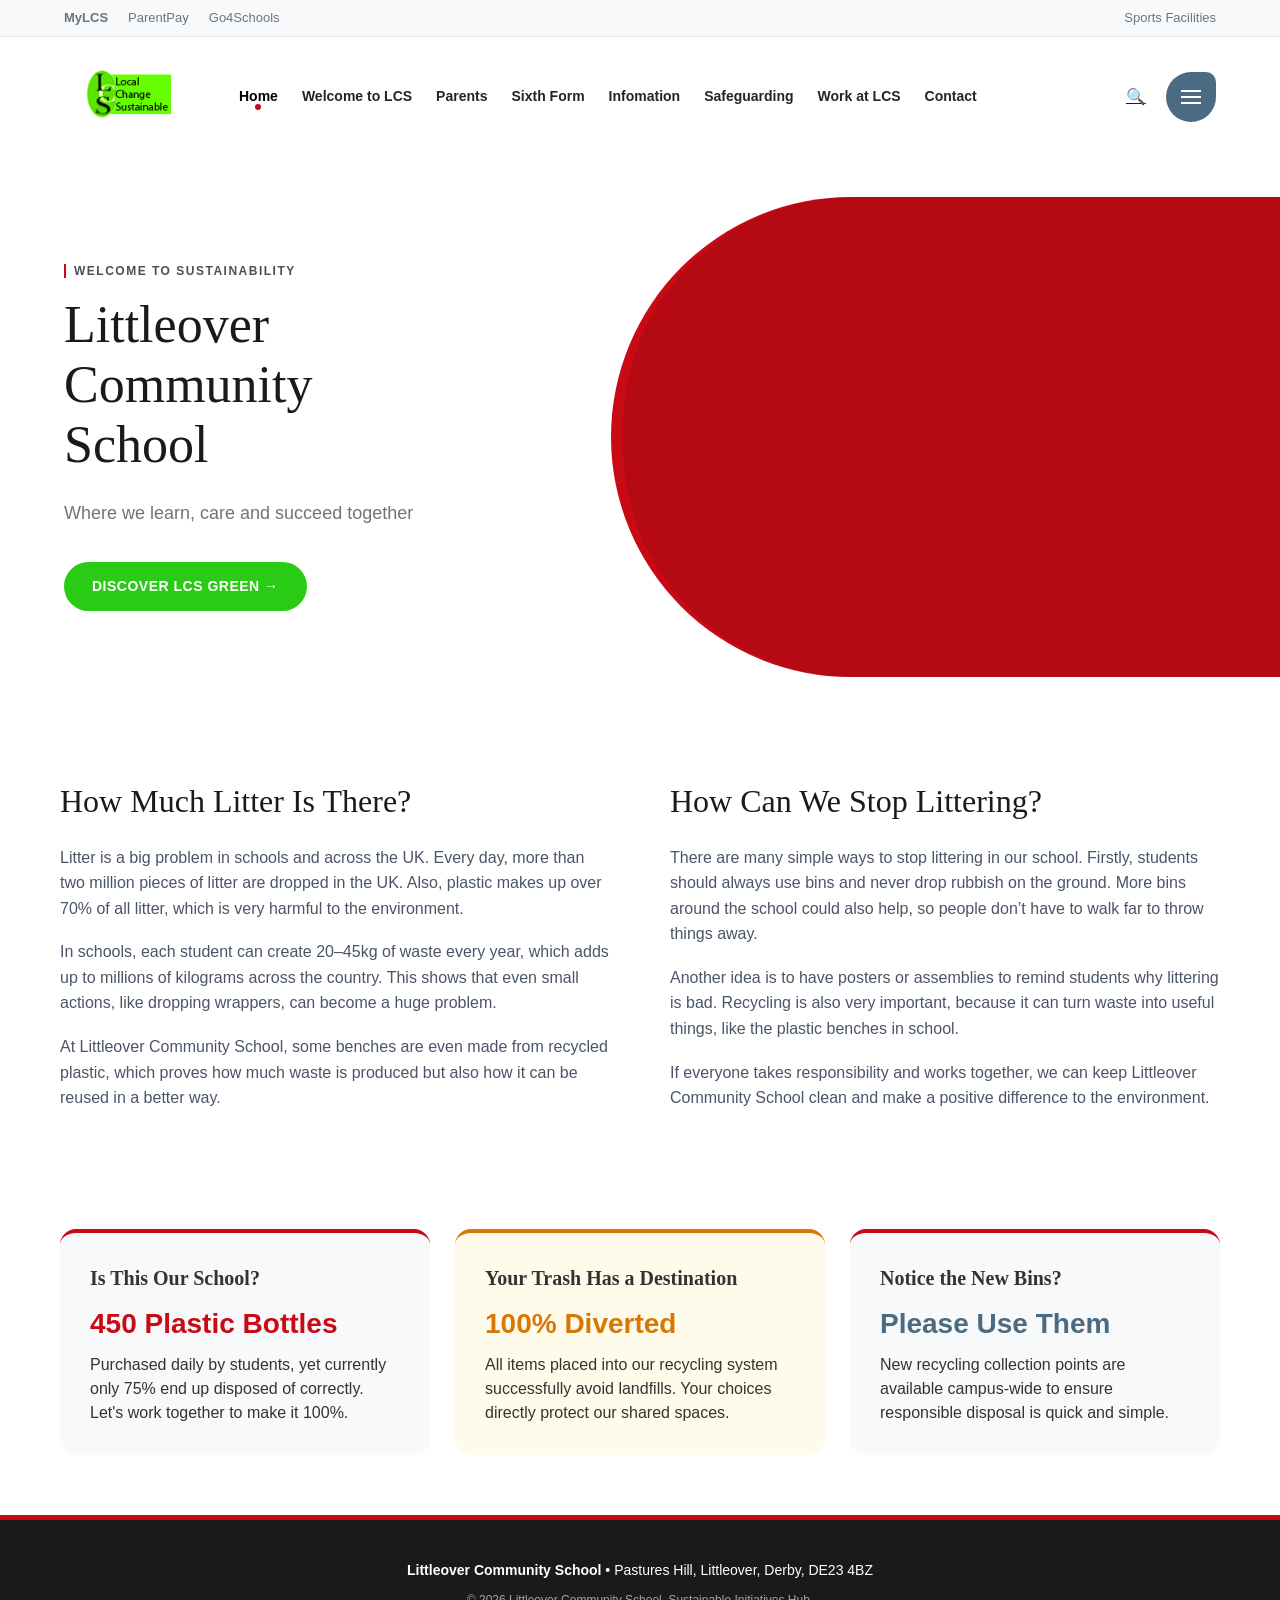
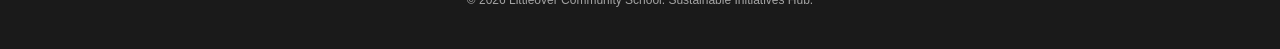
<file: Site.html>
<!DOCTYPE html>
<html lang="en">

<head>
    <meta charset="UTF-8">
    <meta name="viewport" content="width=device-width, initial-scale=1.0">
    <title>Littleover Community School | Sustainability</title>
    <style>
        /* Base Reset & Core Styles */
        * {
            box-sizing: border-box;
            margin: 0;
            padding: 0;
        }

        body {
            font-family: -apple-system, BlinkMacSystemFont, "Segoe UI", Roboto, Helvetica, Arial, sans-serif;
            color: #333333;
            background-color: #ffffff;
            line-height: 1.5;
            scroll-behavior: smooth;
        }

        /* 1. Top Utility Navigation Bar */
        .utility-bar {
            background-color: #f8f9fa;
            border-bottom: 1px solid #e9ecef;
            padding: 8px 5%;
            display: flex;
            justify-content: space-between;
            align-items: center;
            font-size: 13px;
            color: #6c757d;
        }

        .utility-links {
            display: flex;
            gap: 20px;
            align-items: center;
        }

        .utility-links a {
            color: #6c757d;
            text-decoration: none;
            display: flex;
            align-items: center;
            gap: 5px;
            font-weight: 500;
            transition: color 0.2s;
        }

        .utility-links a:hover {
            color: #c90a15;
        }

        .utility-right {
            display: flex;
            gap: 20px;
            align-items: center;
        }

        .utility-right a {
            color: #6c757d;
            text-decoration: none;
        }

        .utility-right a:hover {
            color: #c90a15;
        }

        .lang-select {
            border: 1px solid #ced4da;
            padding: 2px 8px;
            border-radius: 4px;
            background: #fff;
        }

        /* 2. Main Institutional Header & Logo */
        .main-header {
            padding: 15px 5%;
            display: flex;
            align-items: center;
            justify-content: space-between;
            position: relative;
        }

        .logo-nav-container {
            display: flex;
            align-items: center;
            gap: 40px;
            width: 100%;
        }

        .lcs-logo-img {
            height: 90px;
            width: auto;
            object-fit: contain;
            flex-shrink: 0;
            display: block;
        }

        .main-nav {
            display: flex;
            list-style: none;
            gap: 24px;
            font-size: 14px;
            font-weight: 600;
        }

        .main-nav li a {
            color: #212529;
            text-decoration: none;
            position: relative;
            padding-bottom: 4px;
            transition: color 0.2s;
        }

        .main-nav li a:hover {
            color: #c90a15;
        }

        .main-nav li.active a {
            color: #000000;
        }

        .main-nav li.active a::after {
            content: '';
            position: absolute;
            bottom: -2px;
            left: 50%;
            transform: translateX(-50%);
            width: 6px;
            height: 6px;
            background-color: #c90a15;
            border-radius: 50%;
        }

        /* Right Header Action Menu */
        .header-actions {
            display: flex;
            align-items: center;
            gap: 20px;
        }

        .search-icon {
            font-size: 18px;
            color: #495057;
            cursor: pointer;
        }

        .hamburger-menu {
            width: 50px;
            height: 50px;
            background-color: #4a6b82;
            border-radius: 50% 20% 50% 50%;
            display: flex;
            align-items: center;
            justify-content: center;
            cursor: pointer;
            text-decoration: none;
            /* Prevents line styling issues */
        }

        /* Keeps your lines looking clean inside the link anchor */
        .hamburger-lines {
            width: 20px;
            height: 2px;
            background-color: white;
            position: relative;
            display: block;
        }

        .hamburger-lines::before,
        .hamburger-lines::after {
            content: '';
            position: absolute;
            width: 20px;
            height: 2px;
            background-color: white;
            left: 0;
        }

        .hamburger-lines::before {
            top: -6px;
        }

        .hamburger-lines::after {
            top: 6px;
        }

        /* 3. Hero Section with Asymmetrical Curved Image Wrap */
        .hero-section {
            display: flex;
            align-items: center;
            padding: 40px 0 40px 5%;
            overflow: hidden;
            position: relative;
            background: #fff;
            min-height: 520px;
        }

        .hero-left {
            width: 45%;
            padding-right: 30px;
            z-index: 2;
        }

        .welcome-tag {
            font-size: 12px;
            font-weight: 700;
            letter-spacing: 1.5px;
            color: #495057;
            text-transform: uppercase;
            margin-bottom: 15px;
            display: flex;
            align-items: center;
            gap: 8px;
        }

        .welcome-tag::before {
            content: '';
            display: inline-block;
            width: 2px;
            height: 14px;
            background-color: #c90a15;
        }

        .hero-left h2 {
            font-family: Georgia, 'Times New Roman', Times, serif;
            font-size: 52px;
            color: #1a1a1a;
            line-height: 1.15;
            font-weight: 400;
            margin-bottom: 25px;
        }

        .hero-left .tagline {
            font-size: 18px;
            color: #6c757d;
            margin-bottom: 35px;
        }

        .btn-discover {
            background-color: #2acb15;
            color: #ffffff;
            padding: 14px 28px;
            border-radius: 50px;
            text-decoration: none;
            font-weight: 600;
            font-size: 14px;
            display: inline-flex;
            align-items: center;
            gap: 15px;
            transition: background 0.2s;
            text-transform: uppercase;
            letter-spacing: 0.5px;
        }

        /* Curved Image Mask */
        .hero-right-curve-wrapper {
            width: 55%;
            position: relative;
            height: 480px;
            display: flex;
            align-items: center;
            justify-content: flex-end;
        }

        .red-border-curve {
            width: 105%;
            height: 100%;
            background-color: #c90a15;
            border-top-left-radius: 240px;
            border-bottom-left-radius: 240px;
            padding-left: 12px;
            display: flex;
            align-items: center;
        }

        .image-mask {
            width: 100%;
            height: 100%;
            border-top-left-radius: 230px;
            border-bottom-left-radius: 230px;
            overflow: hidden;
            background: linear-gradient(rgba(0, 0, 0, 0.1), rgba(0, 0, 0, 0.1)),
                url('https://images.unsplash.com/photo-1526951521990-620dc14c214b?auto=format&fit=crop&w=1000&q=80');
            background-size: cover;
            background-position: center;
        }

        /* 4. Information Content Blocks */
        .content-container {
            max-width: 1200px;
            margin: 60px auto;
            padding: 0 20px;
        }

        .section-anchor {
            scroll-margin-top: 40px;
            margin-bottom: 60px;
        }

        .info-grid {
            display: grid;
            grid-template-columns: 1fr 1fr;
            gap: 60px;
        }

        .info-block h3 {
            font-family: Georgia, 'Times New Roman', Times, serif;
            font-size: 32px;
            color: #1a1a1a;
            font-weight: 400;
            margin-bottom: 20px;
        }

        .info-block p {
            color: #4a5568;
            font-size: 16px;
            margin-bottom: 18px;
            line-height: 1.6;
        }

        .poster-cards {
            display: grid;
            grid-template-columns: repeat(auto-fit, minmax(300px, 1fr));
            gap: 25px;
            margin-top: 40px;
        }

        .stat-card {
            background-color: #f8f9fa;
            border-radius: 16px;
            padding: 30px;
            border-top: 4px solid #c90a15;
        }

        .stat-card.yellow-variant {
            background-color: #fffbeb;
            border-top-color: #d97706;
        }

        .stat-card h4 {
            font-family: Georgia, 'Times New Roman', Times, serif;
            font-size: 20px;
            margin-bottom: 10px;
        }

        .highlight-text {
            font-size: 28px;
            font-weight: 700;
            color: #c90a15;
            display: block;
            margin-bottom: 8px;
        }

        /* Footer Styling */
        footer {
            background-color: #1a1a1a;
            color: #ffffff;
            padding: 40px 20px;
            text-align: center;
            font-size: 14px;
            border-top: 5px solid #c90a15;
        }

        @media (max-width: 992px) {
            .hero-section {
                flex-direction: column;
                padding: 40px 20px;
            }

            .hero-left {
                width: 100%;
                padding-right: 0;
                margin-bottom: 40px;
            }

            .hero-left h2 {
                font-size: 38px;
            }

            .hero-right-curve-wrapper {
                width: 100%;
                height: 320px;
            }

            .info-grid {
                grid-template-columns: 1fr;
                gap: 40px;
            }
        }
    </style>
</head>

<body>

    <div class="utility-bar">
        <div class="utility-links">
            <a href="https://www.littleover.derby.sch.uk/my-lcs"><strong>MyLCS</strong></a>
            <a href="https://app.parentpay.com/public/client/security/v2/#/login">ParentPay</a>
            <a href="https://www.go4schools.com/">Go4Schools</a>
        </div>
        <div class="utility-right">
            <a href="https://www.littleover.derby.sch.uk/sport-centre">Sports Facilities</a>
        </div>
    </div>

    <header class="main-header">
        <div class="logo-nav-container">
            <a href="Littleover Community School _ Where we learn, care and succeed together.html "><img src="Logo_Green.png" alt="Littleover Community School Logo" class="lcs-logo-img"></a>

            <ul class="main-nav">
                <li class="active"><a href="https://www.littleover.derby.sch.uk/">Home</a></li>
                <li><a href="Welcome.html">Welcome to LCS</a></li>
                <li><a href="https://www.littleover.derby.sch.uk/parents">Parents</a></li>
                <li><a href="https://www.littleover.derby.sch.uk/sixth-form">Sixth Form</a></li>
                <li><a href="https://www.littleover.derby.sch.uk/information">Infomation</a></li>
                <li><a href="https://www.littleover.derby.sch.uk/information/safeguarding">Safeguarding</a></li>
                <li><a href="https://www.littleover.derby.sch.uk/careers">Work at LCS</a></li>
                <li><a href="https://www.littleover.derby.sch.uk/contact">Contact</a></li>
            </ul>
        </div>
        <div class="header-actions">
            <a href="https://www.littleover.derby.sch.uk/" target="_blank" class="search-link">&#128269;</a>

            <a href="https://www.littleover.derby.sch.uk/" target="_blank" class="hamburger-menu">
                <div class="hamburger-lines"></div>
            </a>
        </div>
    </header>

    <section class="hero-section" id="home">
        <div class="hero-left">
            <div class="welcome-tag">Welcome to Sustainability</div>
            <h2>Littleover<br>Community<br>School</h2>
            <p class="tagline">Where we learn, care and succeed together</p>
            <a href="#litter-analysis" class="btn-discover">Discover LCS Green &rarr;</a>
        </div>

        <div class="hero-right-curve-wrapper">
            <div class="red-border-curve">
                <div class="image-mask"></div>
            </div>
        </div>
    </section>

    <main class="content-container">

        <div class="info-grid">
            <div class="info-block section-anchor" id="litter-analysis">
                <h3>How Much Litter Is There?</h3>
                <p>Litter is a big problem in schools and across the UK. Every day, more than two million pieces of
                    litter are dropped in the UK. Also, plastic makes up over 70% of all litter, which is very harmful
                    to the environment.</p>
                <p>In schools, each student can create 20–45kg of waste every year, which adds up to millions of
                    kilograms across the country. This shows that even small actions, like dropping wrappers, can become
                    a huge problem.</p>
                <p>At Littleover Community School, some benches are even made from recycled plastic, which proves how
                    much waste is produced but also how it can be reused in a better way.</p>
            </div>

            <div class="info-block section-anchor" id="prevention">
                <h3>How Can We Stop Littering?</h3>
                <p>There are many simple ways to stop littering in our school. Firstly, students should always use bins
                    and never drop rubbish on the ground. More bins around the school could also help, so people don’t
                    have to walk far to throw things away.</p>
                <p>Another idea is to have posters or assemblies to remind students why littering is bad. Recycling is
                    also very important, because it can turn waste into useful things, like the plastic benches in
                    school.</p>
                <p>If everyone takes responsibility and works together, we can keep Littleover Community School clean
                    and make a positive difference to the environment.</p>
            </div>
        </div>

        <div class="poster-cards">
            <div class="stat-card">
                <h4>Is This Our School?</h4>
                <span class="highlight-text">450 Plastic Bottles</span>
                <p>Purchased daily by students, yet currently only 75% end up disposed of correctly. Let's work together
                    to make it 100%.</p>
            </div>
            <div class="stat-card yellow-variant">
                <h4>Your Trash Has a Destination</h4>
                <span class="highlight-text" style="color: #d97706;">100% Diverted</span>
                <p>All items placed into our recycling system successfully avoid landfills. Your choices directly
                    protect our shared spaces.</p>
            </div>
            <div class="stat-card">
                <h4>Notice the New Bins?</h4>
                <span class="highlight-text" style="color: #4a6b82;">Please Use Them</span>
                <p>New recycling collection points are available campus-wide to ensure responsible disposal is quick and
                    simple.</p>
            </div>
        </div>

    </main>

    <footer id="contact">
        <p><strong>Littleover Community School</strong> &bull; Pastures Hill, Littleover, Derby, DE23 4BZ</p>
        <p style="margin-top: 10px; font-size: 12px; opacity: 0.6;">&copy; 2026 Littleover Community School. Sustainable
            Initiatives Hub.</p>
    </footer>

</body>

</html>
</file>
